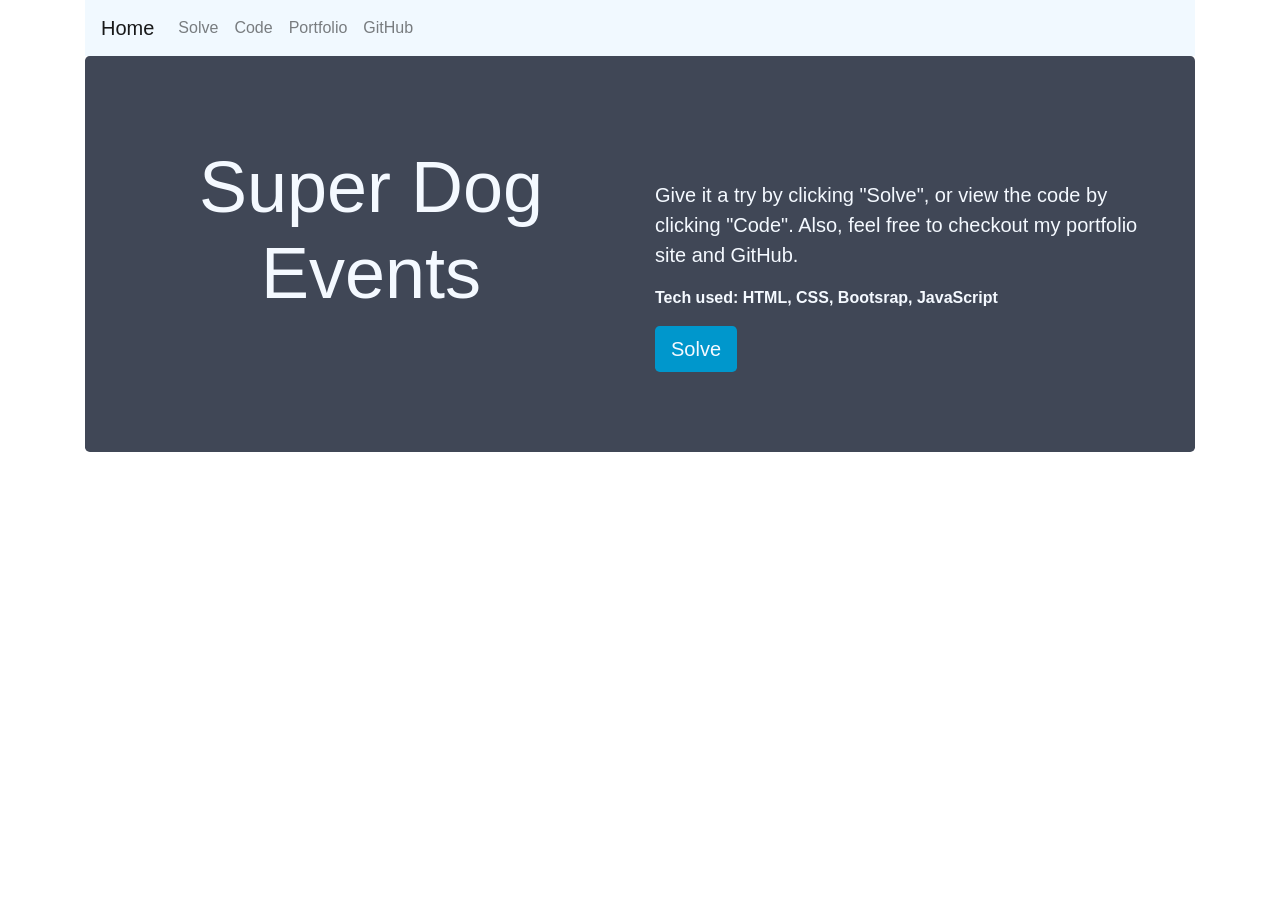
<file: index.html>
<!DOCTYPE html>
<html lang="en">
  <head>
    <meta charset="UTF-8" />
    <meta name="viewport" content="width=device-width, initial-scale=1.0" />
    <!-- Boostrap -->
    <link
      rel="stylesheet"
      href="https://cdn.jsdelivr.net/npm/bootstrap@4.5.3/dist/css/bootstrap.min.css"
      integrity="sha384-TX8t27EcRE3e/ihU7zmQxVncDAy5uIKz4rEkgIXeMed4M0jlfIDPvg6uqKI2xXr2"
      crossorigin="anonymous"
    />
    <link rel="stylesheet" href="css/site.css" />
    <title>Super Dog Events</title>
  </head>
  <body>
    <div class="container">
      <nav class="navbar navbar-expand-lg navbar-light">
        <a class="navbar-brand" href="index.html">Home</a>
        <button
          class="navbar-toggler"
          type="button"
          data-toggle="collapse"
          data-target="#navbarSupportedContent"
          aria-controls="navbarSupportedContent"
          aria-expanded="false"
          aria-label="Toggle navigation"
        >
          <span class="navbar-toggler-icon"></span>
        </button>

        <div class="collapse navbar-collapse" id="navbarSupportedContent">
          <ul class="navbar-nav mr-auto">
            <li class="nav-item">
              <a class="nav-link" href="solve.html">Solve</a>
            </li>
            <li class="nav-item">
              <a class="nav-link" href="code.html">Code</a>
            </li>
            <li class="nav-item">
              <a class="nav-link" href="https://www.aarondevon.com/" target="_blank">Portfolio</a>
            </li>
            <li class="nav-item">
              <a class="nav-link" href="https://github.com/aarondevon/SuperDogEvents" target="_blank">GitHub</a>
            </li>
          </ul>
        </div>
      </nav>
      <!-- Jumbotron section -->
      <div class="jumbotron">
        <div class="row">
          <div class="col-12 col-md-6 text-center p-4"><h1 class="display-3">Super Dog Events</h1></div>

          <div class="col-12 col-md-6">
            <p class="lead">

              <br><br>
              Give it a try by clicking "Solve", or view the code
              by clicking "Code". Also, feel free to checkout my portfolio site and GitHub.
            </p>
            <p class="tech-used">Tech used: HTML, CSS, Bootsrap, JavaScript</p>
            <p class="lead">
              <a
                class="btn btn-primary btn-lg"
                href="solve.html"
                role="button"
                >Solve</a
              >
            </p>
          </div>
        </div>
        </div>
      </div>
    </div>
    <!-- Boostrap -->
    <script
      src="https://code.jquery.com/jquery-3.5.1.slim.min.js"
      integrity="sha384-DfXdz2htPH0lsSSs5nCTpuj/zy4C+OGpamoFVy38MVBnE+IbbVYUew+OrCXaRkfj"
      crossorigin="anonymous"
    ></script>
    <script
      src="https://cdn.jsdelivr.net/npm/bootstrap@4.5.3/dist/js/bootstrap.bundle.min.js"
      integrity="sha384-ho+j7jyWK8fNQe+A12Hb8AhRq26LrZ/JpcUGGOn+Y7RsweNrtN/tE3MoK7ZeZDyx"
      crossorigin="anonymous"
    ></script>
    <!-- Site js -->
  </body>
</html>
</file>
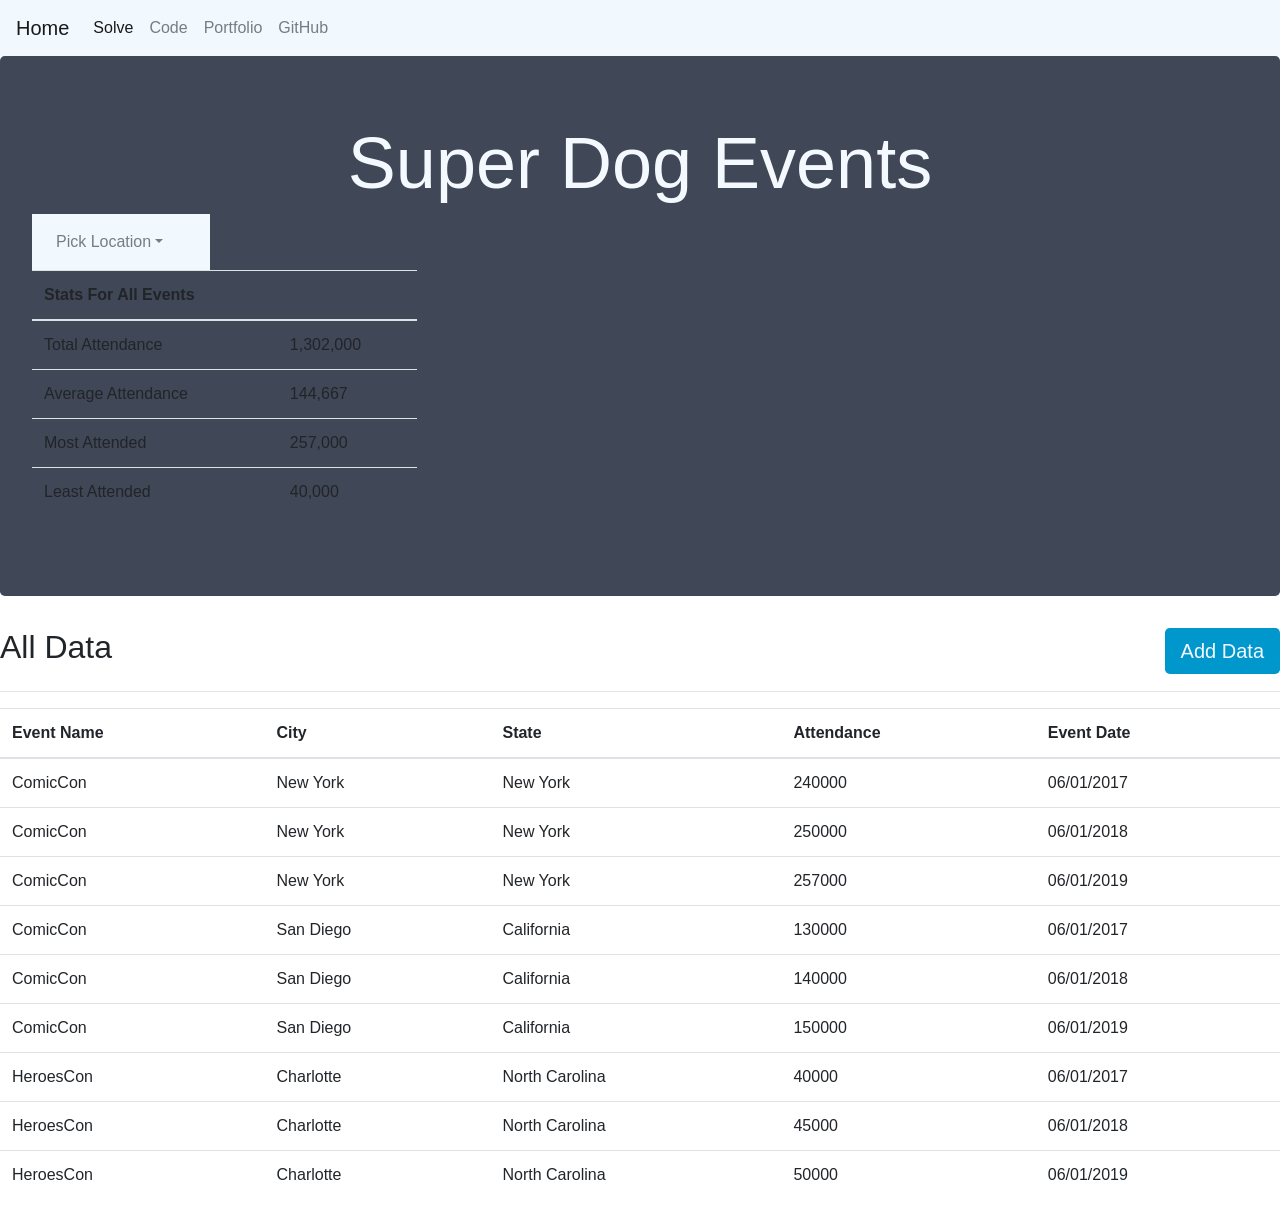
<file: solve.html>
<!DOCTYPE html>
<html lang="en">
  <head>
    <meta charset="UTF-8" />
    <meta name="viewport" content="width=device-width, initial-scale=1.0" />
    <!-- Boostrap -->
    <link
      rel="stylesheet"
      href="https://cdn.jsdelivr.net/npm/bootstrap@4.5.3/dist/css/bootstrap.min.css"
      integrity="sha384-TX8t27EcRE3e/ihU7zmQxVncDAy5uIKz4rEkgIXeMed4M0jlfIDPvg6uqKI2xXr2"
      crossorigin="anonymous"
    />
    <link rel="stylesheet" href="css/site.css" />
    <title>Super Dog Events | Solve</title>
  </head>
  <body>
    <nav class="navbar navbar-expand-lg navbar-light">
      <a class="navbar-brand" href="index.html">Home</a>
      <button
        class="navbar-toggler"
        type="button"
        data-toggle="collapse"
        data-target="#navbarSupportedContent"
        aria-controls="navbarSupportedContent"
        aria-expanded="false"
        aria-label="Toggle navigation"
      >
        <span class="navbar-toggler-icon"></span>
      </button>

      <div class="collapse navbar-collapse" id="navbarSupportedContent">
        <ul class="navbar-nav mr-auto">
          <li class="nav-item">
            <a class="nav-link active" href="solve.html">Solve</a>
          </li>
          <li class="nav-item">
            <a class="nav-link" href="code.html">Code</a>
          </li>
          <li class="nav-item">
            <a
              class="nav-link"
              href="https://www.aarondevon.com/"
              target="_blank"
              >Portfolio</a
            >
          </li>
          <li class="nav-item">
            <a
              class="nav-link"
              href="https://github.com/aarondevon/SuperDogEvents"
              target="_blank"
              >GitHub</a
            >
          </li>
        </ul>
      </div>
    </nav>

    <!-- Jumbotron section -->
    <div class="jumbotron">
      <div class="row">
        <div class="col-12 text-center">
          <h1 class="display-3">Super Dog Events</h1>
        </div>
      </div>

      <!-- <img src="img/TacoCat.jpg" alt="Taco cat" /> -->
      <!-- <p class="lead">Jumbo helper text</p> -->
      <div class="row">
        <div class="col-2">
          <nav class="navbar navbar-expand-sm navbar-light">
            <div class="collapse navbar-collapse" id="collapsibleNavId">
              <ul class="navbar-nav mr-auto mt-2 mt-lg-0">
                <li class="nav-item dropdown">
                  <a
                    class="nav-link dropdown-toggle"
                    href="#"
                    id="dropdownId"
                    data-toggle="dropdown"
                    aria-haspopup="true"
                    aria-expanded="false"
                    >Pick Location</a
                  >
                  <div
                    id="dropdown-menu"
                    class="dropdown-menu"
                    aria-labelledby="dropdownId"
                  ></div>
                </li>
              </ul>
            </div>
          </nav>
        </div>
      </div>

      <div class="row">
        <div class="col-12 col-md-4">
          <table id="table-stats" class="table"></table>
        </div>
      </div>
    </div>
    <div class="row">
      <div class="col-6">
        <h2>All Data</h2>
      </div>
      <div class="col-6 text-right">
        <button id="add-data" class="btn btn-primary btn-lg">Add Data</button>
      </div>
    </div>
    <hr />
    <div class="row">
      <div class="col-12">
        <table id="event-data" class="table">
          <thead id="table-main-head">
            <tr>
              <th>Event Name</th>
              <th>City</th>
              <th>State</th>
              <th>Attendance</th>
              <th>Event Date</th>
            </tr>
          </thead>
          <tbody id="table-main-body"></tbody>
        </table>
      </div>
    </div>

    <!-- Boostrap -->
    <script
      src="https://code.jquery.com/jquery-3.5.1.slim.min.js"
      integrity="sha384-DfXdz2htPH0lsSSs5nCTpuj/zy4C+OGpamoFVy38MVBnE+IbbVYUew+OrCXaRkfj"
      crossorigin="anonymous"
    ></script>
    <script
      src="https://cdn.jsdelivr.net/npm/bootstrap@4.5.3/dist/js/bootstrap.bundle.min.js"
      integrity="sha384-ho+j7jyWK8fNQe+A12Hb8AhRq26LrZ/JpcUGGOn+Y7RsweNrtN/tE3MoK7ZeZDyx"
      crossorigin="anonymous"
    ></script>
    <!-- Site js -->
    <script src="js/site.js"></script>
  </body>
</html>
</file>
<file: css/site.css>
.code {
  font-family: monospace;
  font-size: 1.25rem;
}

.error {
  color: #f2522e;
}

.navbar {
  background-color: #f1f9ff;
}

/* .navbar a {
  color: #fff;
} */

.jumbotron {
  background-color: #404756;
  color: #f4f9ff;
}

.btn-primary {
  background-color: #0097cc;
  border: #0097cc;
  color: #f4f9ff;
}

.btn-primary:hover,
.btn-primary:focus,
.btn-primary:active,
.btn-primary.active,
.open > .dropdown-toggle.btn-primary {
  background-color: #1261a6;
  border-color: #1261a6; /*set the color you want here*/
  color: #f4f9ff;
}

.tech-used {
  font-weight: bold;
}
</file>
